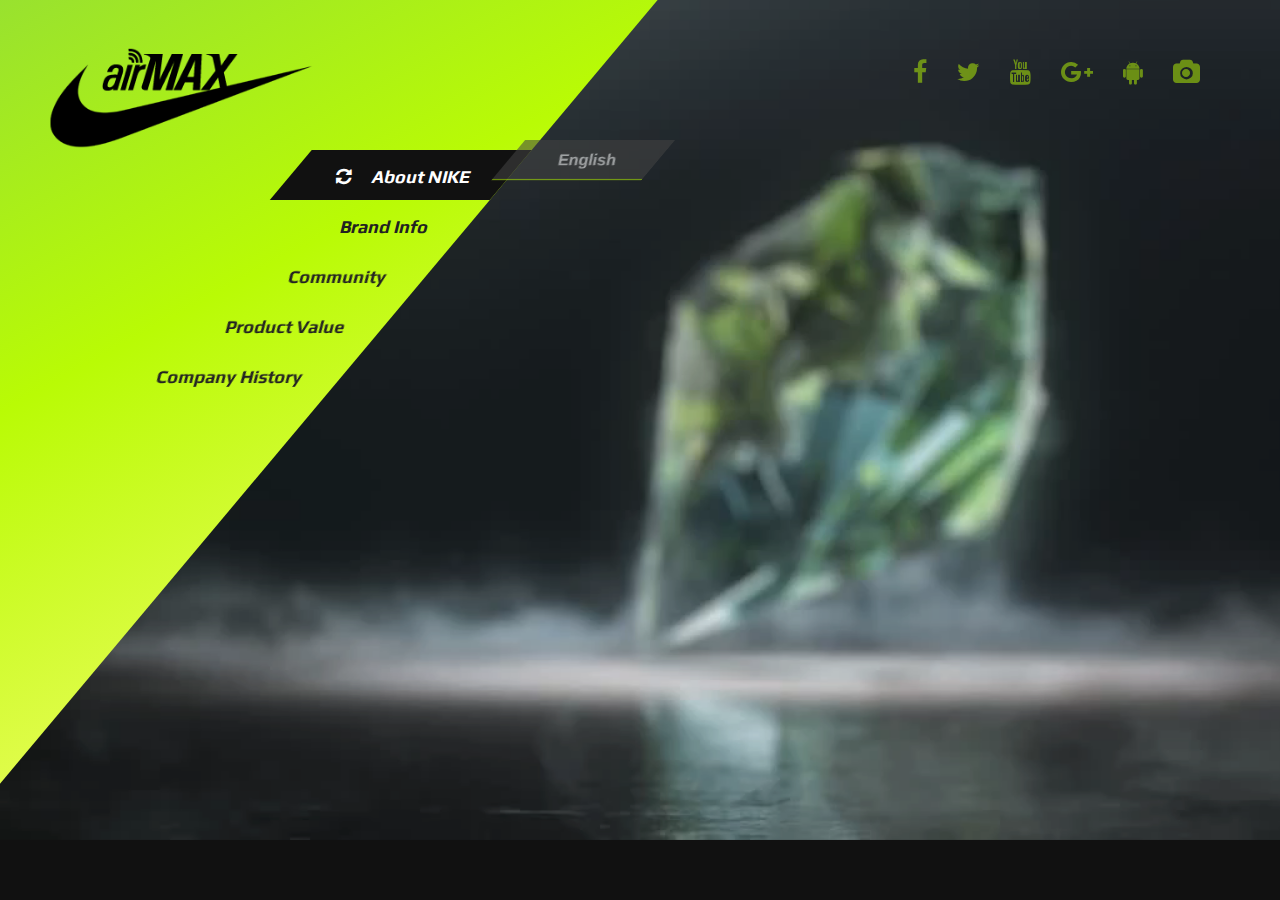
<file: step5/index.html>
﻿<!DOCTYPE html >
<html>
<head>
	<meta http-equiv="X-UA-Compatible" content="IE=Edge" />	
	<title> ex1 step5  </title>
	<link href="http://maxcdn.bootstrapcdn.com/font-awesome/4.2.0/css/font-awesome.min.css" rel="stylesheet">
	<link rel="stylesheet" href="css/style.css" />	
	<script type="text/javascript" src="js/prefixfree.min.js"></script>
</head>
<body>

	<!-- 배경동영상 -->
	<figure class="vid">
		<video  loop="loop" autoplay="autoplay">
			<source src="img/nike.mp4" type="video/mp4" />
		</video>
	</figure>
	
	<!-- 로고 -->
	<h1><img src="img/logo2.png" /></h1>
	
	<!-- header -->
	<header>		
		<ul id="gnb">
			<li class="on">
				<a href="#"><em><i class="fa fa-refresh fa-spin"></i>About NIKE</em></a>
				<ul>
					<li><a href="#"><em><b>English</b></em></a></li>				
				</ul>
			</li>
			<li>
				<a href="#"><em>Brand Info</em></a>				
				<ul>
					<li><a href="#"><em>sub</em></a></li>
					<li><a href="#"><em>sub</em></a></li>
					<li><a href="#"><em>sub</em></a></li>
					<li><a href="#"><em>sub</em></a></li>
				</ul>
			</li>
			<li>
				<a href="#"><em> Community</em></a>
				<ul>
					<li><a href="#"><em>sub</em></a></li>
					<li><a href="#"><em>sub</em></a></li>
					<li><a href="#"><em>sub</em></a></li>		
				</ul>
			</li>
			<li>
				<a href="#"><em>Product Value</em></a>
				<ul>
					<li><a href="#"><em>sub</em></a></li>
					<li><a href="#"><em>sub</em></a></li>			
				</ul>
			</li>
			<li>				
				<a href="#"><em>Company History</em></a>
				<ul>
					<li><a href="#"><em>sub</em></a></li>						
				</ul>
			</li>	
		</ul>
	</header>
	
	<!-- sns 버튼모음 -->
	<ul id="sns">
		<li><a href="#"><i class="fa fa-facebook"></i></a></li>
		<li><a href="#"><i class="fa fa-twitter"></i></a></li>
		<li><a href="#"><i class="fa fa-youtube"></i></a></li>
		<li><a href="#"><i class="fa fa-google-plus"></i></a></li>
		<li><a href="#"><i class="fa fa-android"></i></a></li>
		<li><a href="#"><i class="fa fas fas fa-camera"></i></a></li>
	</ul>
	
</body>
</html>
</file>
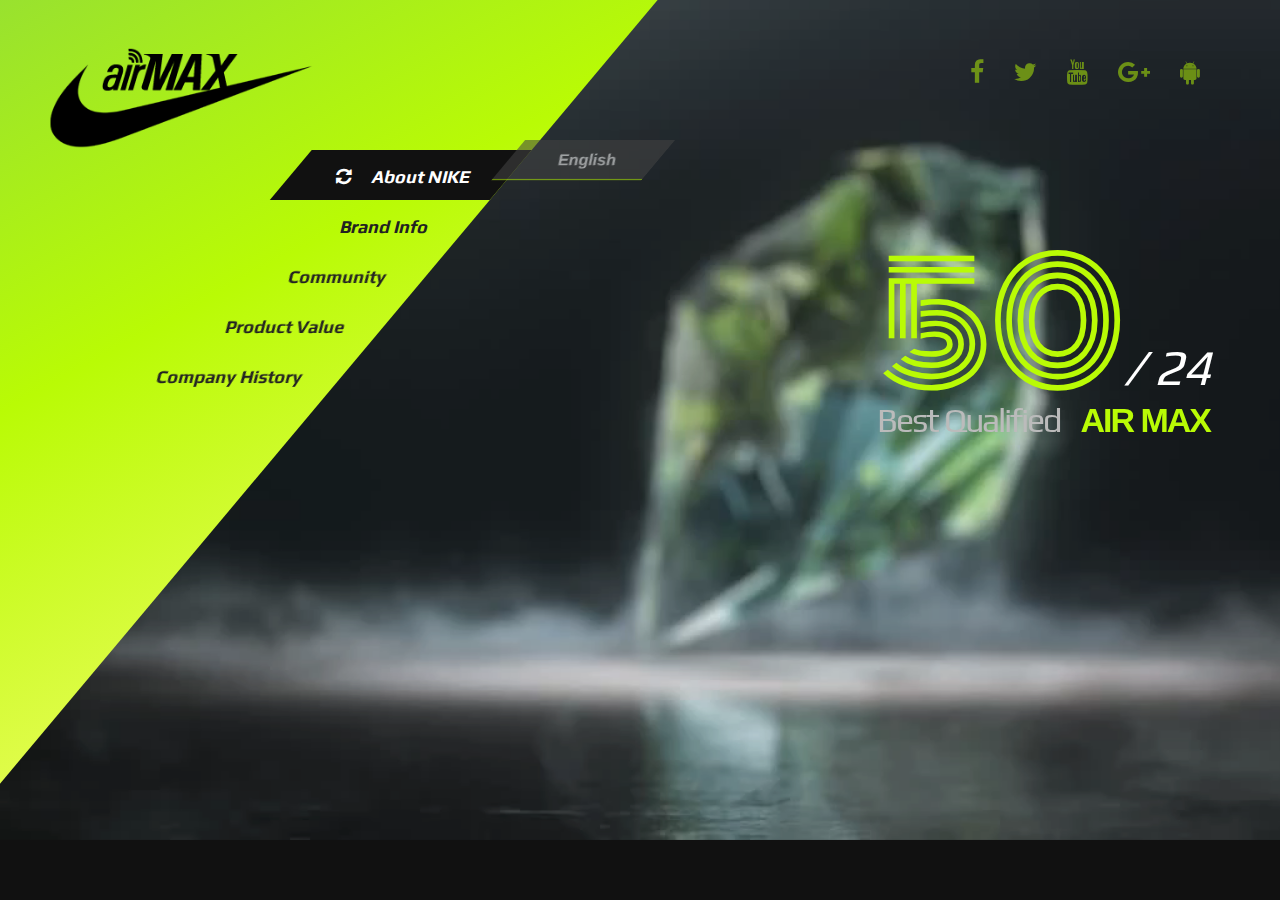
<file: step6/index.html>
﻿<!DOCTYPE html >
<html>
<head>
	<meta http-equiv="X-UA-Compatible" content="IE=Edge" />	
	<title> ex1 step6  </title>
	<link href="http://maxcdn.bootstrapcdn.com/font-awesome/4.2.0/css/font-awesome.min.css" rel="stylesheet">
	<link rel="stylesheet" href="css/style.css" />	
	<script type="text/javascript" src="js/prefixfree.min.js"></script>
</head>
<body>

	<!-- 배경동영상 -->
	<figure class="vid">
		<video  loop="loop" autoplay="autoplay">
			<source src="img/nike.mp4" type="video/mp4" />
		</video>
	</figure>
	
	<!-- 로고 -->
	<h1><img src="img/logo2.png" /></h1>
	
	<!-- header -->
	<header>		
		<ul id="gnb">
			<li class="on">
				<a href="#"><em><i class="fa fa-refresh fa-spin"></i>About NIKE</em></a>
				<ul>
					<li><a href="#"><em><b>English</b></em></a></li>				
				</ul>
			</li>
			<li>
				<a href="#"><em>Brand Info</em></a>				
				<ul>
					<li><a href="#"><em>sub</em></a></li>
					<li><a href="#"><em>sub</em></a></li>
					<li><a href="#"><em>sub</em></a></li>
					<li><a href="#"><em>sub</em></a></li>
				</ul>
			</li>
			<li>
				<a href="#"><em> Community</em></a>
				<ul>
					<li><a href="#"><em>sub</em></a></li>
					<li><a href="#"><em>sub</em></a></li>
					<li><a href="#"><em>sub</em></a></li>		
				</ul>
			</li>
			<li>
				<a href="#"><em>Product Value</em></a>
				<ul>
					<li><a href="#"><em>sub</em></a></li>
					<li><a href="#"><em>sub</em></a></li>			
				</ul>
			</li>
			<li>				
				<a href="#"><em>Company History</em></a>
				<ul>
					<li><a href="#"><em>sub</em></a></li>						
				</ul>
			</li>	
		</ul>
	</header>
	
	<!-- sns 버튼모음 -->
	<ul id="sns">
		<li><a href="#"><i class="fa fa-facebook"></i></a></li>
		<li><a href="#"><i class="fa fa-twitter"></i></a></li>
		<li><a href="#"><i class="fa fa-youtube"></i></a></li>
		<li><a href="#"><i class="fa fa-google-plus"></i></a></li>
		<li><a href="#"><i class="fa fa-android"></i></a></li>
	</ul>
	
	<!-- 웹폰트 텍스트박스 -->
	<section class="txtBox">
		<p class="txt">Best Qualified<b>AIR MAX</b></p>
	<!-- <b>태그는 글씨를 굵게 함 -->
		<p class="tit">50<em>/ 24</em></p>
	<!-- <em> 태그로 이텔릭체 사용 -->
	</section>	
	
</body>
</html>
</file>
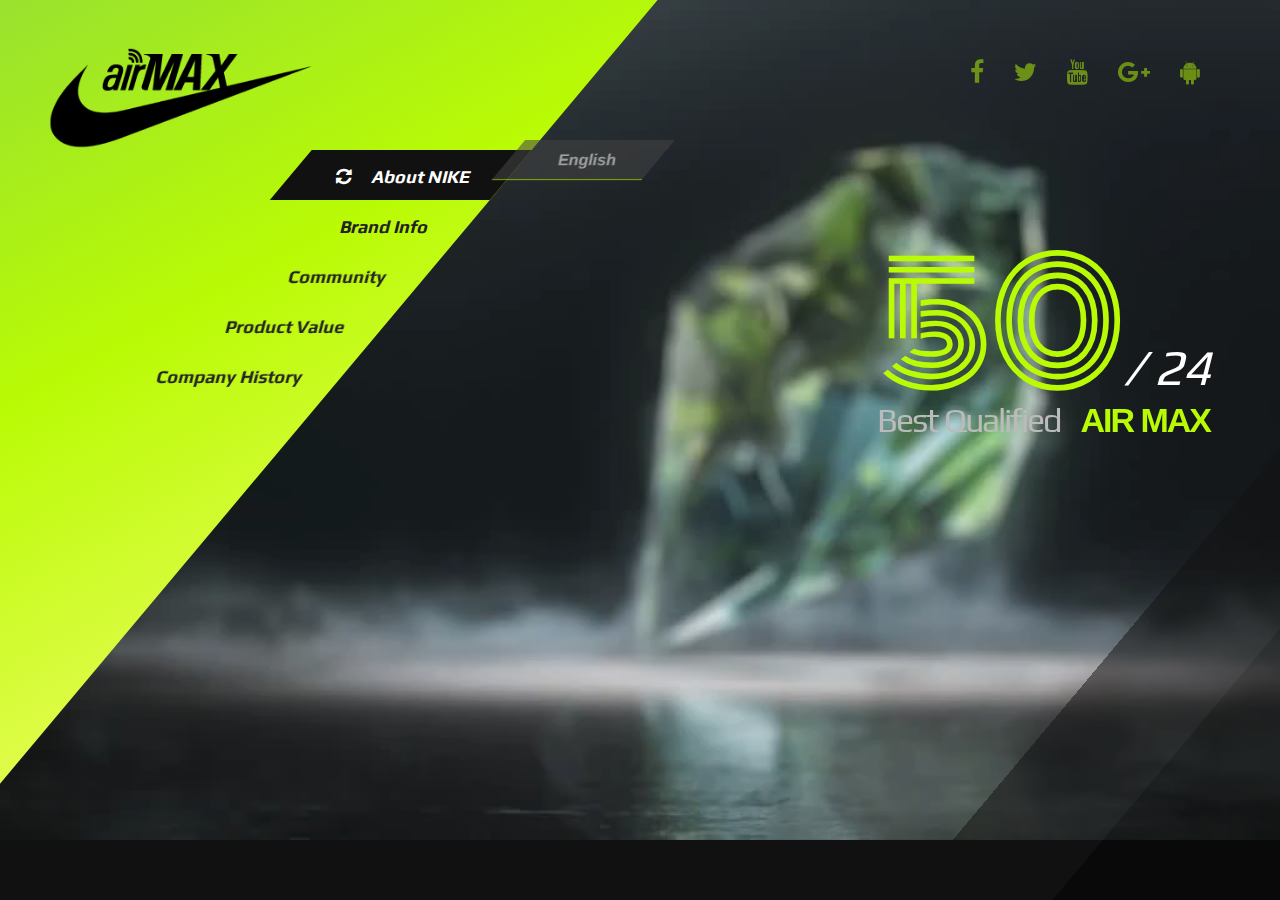
<file: step7/index.html>
﻿<!DOCTYPE html >
<html>
<head>
	<meta http-equiv="X-UA-Compatible" content="IE=Edge" />	
	<title> ex1 step7  </title>
	<link href="http://maxcdn.bootstrapcdn.com/font-awesome/4.2.0/css/font-awesome.min.css" rel="stylesheet">
	<link rel="stylesheet" href="css/style.css" />	
	<script type="text/javascript" src="js/prefixfree.min.js"></script>
</head>
<body>

	<!-- 배경동영상 -->
	<figure class="vid">
		<video  loop="loop" autoplay="autoplay">
			<source src="img/nike.mp4" type="video/mp4" />
		</video>
	</figure>
	
	<!-- 로고 -->
	<h1><img src="img/logo2.png" /></h1>
	
	<!-- header -->
	<header>		
		<ul id="gnb">
			<li class="on">
				<a href="#"><em><i class="fa fa-refresh fa-spin"></i>About NIKE</em></a>
				<ul>
					<li><a href="#"><em><b>English</b></em></a></li>				
				</ul>
			</li>
			<li>
				<a href="#"><em>Brand Info</em></a>				
				<ul>
					<li><a href="#"><em>sub</em></a></li>
					<li><a href="#"><em>sub</em></a></li>
					<li><a href="#"><em>sub</em></a></li>
					<li><a href="#"><em>sub</em></a></li>
				</ul>
			</li>
			<li>
				<a href="#"><em> Community</em></a>
				<ul>
					<li><a href="#"><em>sub</em></a></li>
					<li><a href="#"><em>sub</em></a></li>
					<li><a href="#"><em>sub</em></a></li>		
				</ul>
			</li>
			<li>
				<a href="#"><em>Product Value</em></a>
				<ul>
					<li><a href="#"><em>sub</em></a></li>
					<li><a href="#"><em>sub</em></a></li>			
				</ul>
			</li>
			<li>				
				<a href="#"><em>Company History</em></a>
				<ul>
					<li><a href="#"><em>sub</em></a></li>						
				</ul>
			</li>	
		</ul>
	</header>
	
	<!-- sns 버튼모음 -->
	<ul id="sns">
		<li><a href="#"><i class="fa fa-facebook"></i></a></li>
		<li><a href="#"><i class="fa fa-twitter"></i></a></li>
		<li><a href="#"><i class="fa fa-youtube"></i></a></li>
		<li><a href="#"><i class="fa fa-google-plus"></i></a></li>
		<li><a href="#"><i class="fa fa-android"></i></a></li>
	</ul>
	
	<!-- 웹폰트 텍스트박스 -->
	<section class="txtBox">
		<p class="txt">Best Qualified<b>AIR MAX</b></p>
		<p class="tit">50<em>/ 24</em></p>
	</section>	
	
	<!-- 하단 컨텐츠박스 -->
	<section id="side">
		<div class="con">
			<p>
				<em>Event & Community</em>
				<a href="#"><img src="img/pic1.png" /></a>				
			</p>
			<p>
				<em>News & Notice</em>
				<a href="#"><img src="img/pic2.png" /></a>				
			</p>
			<p>
				<em>Product Review</em>
				<a href="#"><img src="img/pic3.png" /></a>				
			</p>		
		</div>		
	</section>
	
</body>
</html>
</file>
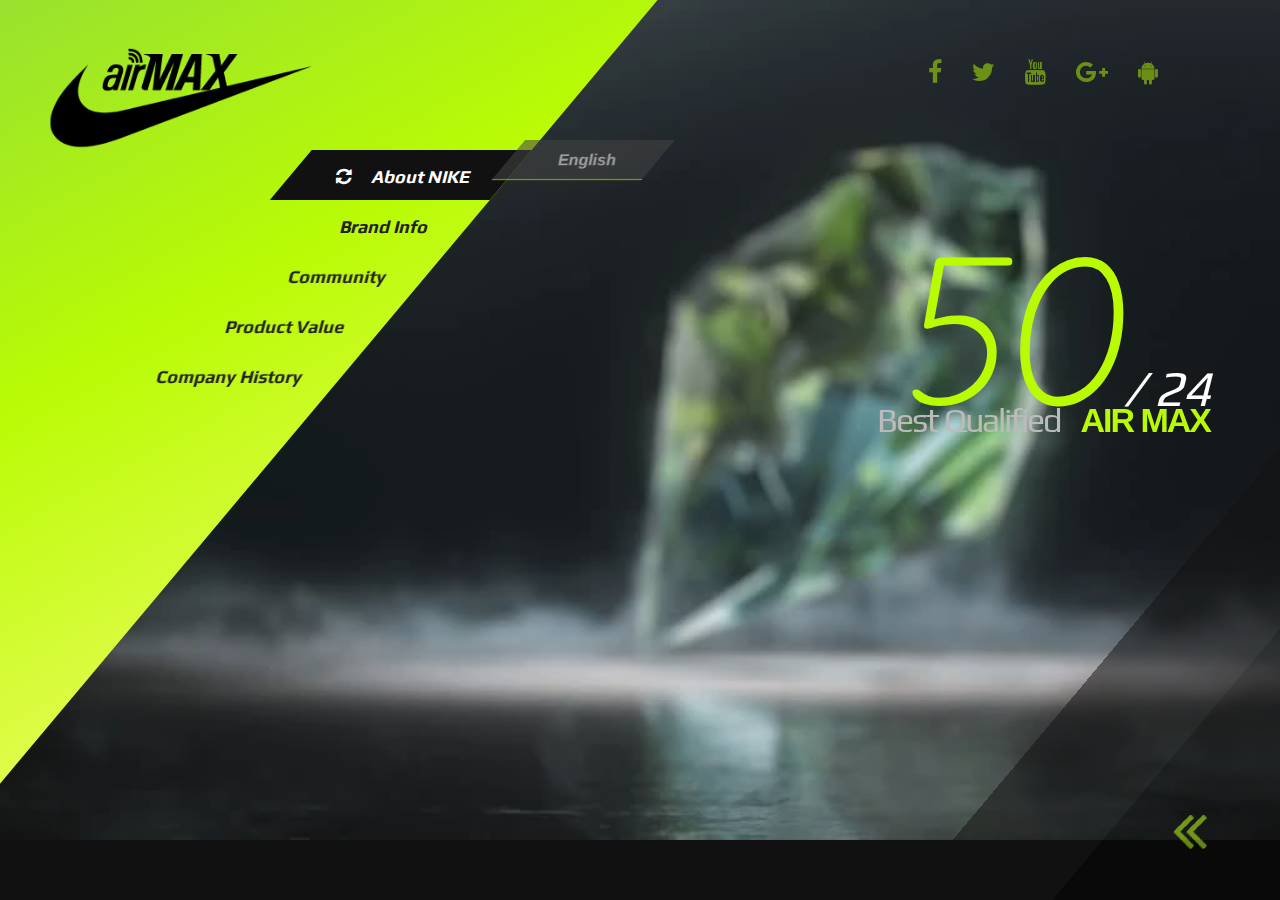
<file: step8/index.html>
﻿<!DOCTYPE html >
<html>
<head>
	<meta http-equiv="X-UA-Compatible" content="IE=Edge" />	
	<title> ex1 step8  </title>
	<link href="http://maxcdn.bootstrapcdn.com/font-awesome/4.2.0/css/font-awesome.min.css" rel="stylesheet">
	<link rel="stylesheet" href="css/style.css" />	
	<script type="text/javascript" src="js/prefixfree.min.js"></script>
</head>
<body>

	<!-- 배경동영상 -->
	<figure class="vid">
		<video  loop="loop" autoplay="autoplay">
			<source src="img/nike.mp4" type="video/mp4" />
		</video>
	</figure>
	
	<!-- 로고 -->
	<h1><img src="img/logo2.png" /></h1>
	
	<!-- header -->
	<header>		
		<ul id="gnb">
			<li class="on">
				<a href="#"><em><i class="fa fa-refresh fa-spin"></i>About NIKE</em></a>
				<ul>
					<li><a href="#"><em><b>English</b></em></a></li>				
				</ul>
			</li>
			<li>
				<a href="#"><em>Brand Info</em></a>				
				<ul>
					<li><a href="#"><em>sub</em></a></li>
					<li><a href="#"><em>sub</em></a></li>
					<li><a href="#"><em>sub</em></a></li>
					<li><a href="#"><em>sub</em></a></li>
				</ul>
			</li>
			<li>
				<a href="#"><em> Community</em></a>
				<ul>
					<li><a href="#"><em>sub</em></a></li>
					<li><a href="#"><em>sub</em></a></li>
					<li><a href="#"><em>sub</em></a></li>		
				</ul>
			</li>
			<li>
				<a href="#"><em>Product Value</em></a>
				<ul>
					<li><a href="#"><em>sub</em></a></li>
					<li><a href="#"><em>sub</em></a></li>			
				</ul>
			</li>
			<li>				
				<a href="#"><em>Company History</em></a>
				<ul>
					<li><a href="#"><em>sub</em></a></li>						
				</ul>
			</li>	
		</ul>
	</header>
	
	<!-- sns 버튼모음 -->
	<ul id="sns">
		<li><a href="#"><i class="fa fa-facebook"></i></a></li>
		<li><a href="#"><i class="fa fa-twitter"></i></a></li>
		<li><a href="#"><i class="fa fa-youtube"></i></a></li>
		<li><a href="#"><i class="fa fa-google-plus"></i></a></li>
		<li><a href="#"><i class="fa fa-android"></i></a></li>
		<li><a href="#"><i class="fas fa-car"></i></a></li>
	</ul>
	
	<!-- 웹폰트 텍스트박스 -->
	<section class="txtBox">
		<p class="txt">Best Qualified<b>AIR MAX</b></p>
		<p class="tit">50<em>/ 24</em></p>
	</section>	
	
	<!-- 하단 컨텐츠박스 -->
	<section id="side">
		<div class="con">
			<p>
				<em>Event & Community</em>
				<a href="#"><img src="img/pic1.png" /></a>				
			</p>
			<p>
				<em>News & Notice</em>
				<a href="#"><img src="img/pic2.png" /></a>				
			</p>
			<p>
				<em>Product Review</em>
				<a href="#"><img src="img/pic3.png" /></a>				
			</p>		
		</div>	
		<!-- 자동롤링 버튼 -->
		<div class="btnContents">
			<i class="fa fa-angle-double-left"></i>
			<i class="fa fa-angle-double-left"></i>  
			<i class="fa fa-angle-double-left"></i>
		</div>
	</section>
	
</body>
</html>
</file>
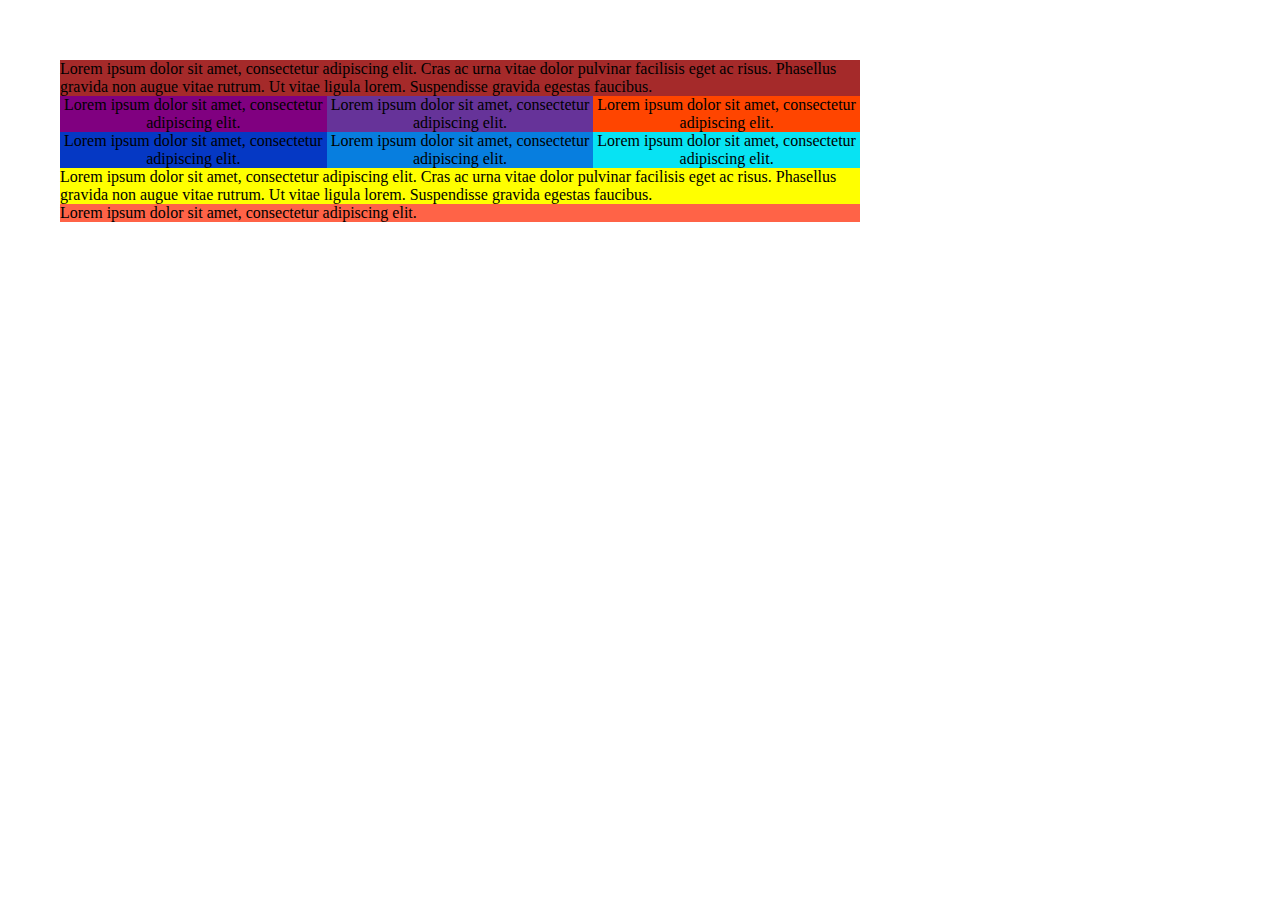
<file: practice1_onetruelayout.html>
<!DOCTYPE html>
<html>
<head>
    <title>Layout</title>
    <style>
        body {
            width: 800px;
            margin: 60px;
        }
        #middle { overflow: hidden;text-align: center;}
    
        #left_1 { float: left; width: 33.3333%; background: purple;}
        #center_1{float: left; width: 33.3333%; background: rebeccapurple;}
        #right_1 { float: left; width: 33.3333%; background: orangered; }
       
        #middle2 { overflow: hidden;text-align: center;}
    
    #left_2 { float: left; width: 33.3333%; background: rgb(5, 56, 196);}
    #center_2{float: left; width: 33.3333%; background: rgb(7, 126, 223);}
    #right_2 { float: left; width: 33.3333%; background: rgb(7, 227, 243)}
        
        #top { background: brown; }
        #bottom { background: yellow; }
        #lastbottom{background : tomato}
    </style>
</head>
<body>
    <div id="top">Lorem ipsum dolor sit amet, consectetur adipiscing elit. Cras ac urna vitae dolor pulvinar facilisis eget ac risus. Phasellus gravida non augue vitae rutrum. Ut vitae ligula lorem. Suspendisse gravida egestas faucibus.</div>
    <div id="middle">
        <div id="left_1">Lorem ipsum dolor sit amet, consectetur adipiscing elit.</div>
        <div id="center_1"> Lorem ipsum dolor sit amet, consectetur adipiscing elit.</div>
        <div id="right_1"> Lorem ipsum dolor sit amet, consectetur adipiscing elit.</div>
    </div><div id="middle2">
        <div id="left_2">Lorem ipsum dolor sit amet, consectetur adipiscing elit.</div>
        <div id="center_2"> Lorem ipsum dolor sit amet, consectetur adipiscing elit.</div>
        <div id="right_2"> Lorem ipsum dolor sit amet, consectetur adipiscing elit.</div>
    </div>
    <div id="bottom">Lorem ipsum dolor sit amet, consectetur adipiscing elit. Cras ac urna vitae dolor pulvinar facilisis eget ac risus. Phasellus gravida non augue vitae rutrum. Ut vitae ligula lorem. Suspendisse gravida egestas faucibus.</div>
    <div id = "lastbottom">Lorem ipsum dolor sit amet, consectetur adipiscing elit.</div>
</body>
</html>
</file>
<file: step8/css/style.css>
@charset "utf-8";
@import url("http://fonts.googleapis.com/css?family=Play");
@import url(http://fonts.googleapis.com/css?family=Monoton);
@import url("https://fonts.googleapis.com/css2?family=Edu+AU+VIC+WA+NT+Hand:wght@400..700&display=swap");
/*    Reset CSS  */
* {
  margin: 0;
  padding: 0;
}
ol,
ul {
  list-style: none;
}
a {
  outline: 0;
  text-decoration: none;
  color: #bbb;
}
img {
  border: 0;
}
body {
  position: fixed;
  width: 100%;
  height: 100%;
  background: #111;
}

/* 배경동영상 */
.vid {
  width: 100%;
  height: 100%;
  position: fixed;
  top: -60px;
  left: 0px;
  opacity: 0.9;
}
.vid video {
  width: 100%;
  min-width: 1600px;
}

/*로고*/
h1 {
  position: fixed;
  top: 40px;
  left: 40px;
  z-index: 10;
}
h1 img {
  width: 280px;
  height: auto;
}
header {
  width: 700px;
  height: 100%;
  position: fixed;
  top: 0px;
  left: -420px;
  background: linear-gradient(-45deg, #e6fc55, #b9fb05, #97e031);
  transform: skewX(-40deg);
}

/* 1depth*/
#gnb {
  width: 220px;
  position: absolute;
  top: 150px;
  right: 0px;
}
#gnb > li {
  position: relative;
}
#gnb > li > a {
  display: block;
  width: 220px;
  height: 50px;
  font: bold 18px/3 play;
  color: #222;
  box-sizing: border-box;
  padding-right: 40px;
  text-align: right;
}
#gnb > li.on > a {
  background: #111;
  color: #fff;
}
#gnb > li:hover > a {
  background: #111;
  color: #fff;
}
#gnb em {
  display: inline-block;
  transform: skewX(40deg) !important;
}
#gnb em i {
  margin-right: 20px;
}

/* 2depth */
#gnb ul {
  position: absolute;
  left: 0px;
  top: 0px;
  opacity: 0;
  transition: all 0.4s;
}
#gnb > li:hover ul {
  opacity: 0.8;
  left: 205px;
}
#gnb ul a {
  display: block;
  width: 150px;
  height: 40px;
  background: #222;
  border-bottom: 1px solid #b9fb05;
  font: bold 16px/2.5 arial;
  color: #fff;
  box-sizing: border-box;
  padding-left: 50px;
  margin-bottom: 3px;
  transition: all 0.5s;
}
#gnb ul a:hover {
  background: #b9fb05;
  color: #333;
}
#gnb > li.on ul {
  opacity: 0.8;
  left: 205px;
  top: -10px;
}
#gnb li.on ul a {
  background: #444;
  opacity: 0.7;
}

/* sns 버튼 모음*/
#sns {
  position: fixed;
  top: 60px;
  right: 50px;
}
#sns li {
  float: left;
  margin-right: 30px;
}
#sns .fa {
  font-size: 25px;
  color: #b9fb05;
  opacity: 0.5;
  transform: scale(1);
  transition: all 0.5s;
}
#sns .fa:hover {
  opacity: 1;
  transform: scale(1.4);
}

/* 텍스트 박스 */
.txtBox {
  width: 340px;
  height: 280px;
  position: fixed;
  top: 200px;
  right: 70px;
}
.txt {
  position: absolute;
  top: 200px;
  right: 0px;
  font-size: 34px;
  font-family: play;
  color: #bbb;
  letter-spacing: -2px;
}
.txt b {
  font: bold 34px arial;
  color: #b9fb05;
  margin-left: 20px;
}
.tit {
  position: absolute;
  top: 0px;
  right: 0px;
  font-size: 160px;
  color: #b9fb05;
  font-family: "Edu AU VIC WA NT Hand", cursive;
  letter-spacing: -1px;
}
.tit em {
  font-size: 50px;
  font-family: play;
  color: #fff;
}

/* contents 레이아웃 */
#side {
  width: 800px;
  height: 100%;
  position: fixed;
  bottom: 0px;
  right: -800px;
  background: #111;
  opacity: 0.5;
  transform: skewX(-40deg);
  transition: all 0.5s;
}
#side:hover {
  right: -500px;
  opacity: 0.8;
}
#side .con {
  width: 400px;
  height: 100%;
  position: absolute;
  left: 150px;
  bottom: 0px;
  background: #000;
  box-sizing: border-box;
  padding: 10px;
  transition: all 1s;
}
#side:hover .con {
  left: 50px;
}

/* contents내 썸네일 */
#side .con p {
  width: 300px;
  height: 100px;
  position: absolute;
  left: 50px;
}
#side .con p em {
  display: inline-block;
  font: bold 16px/1.7 arial;
  color: #a0bd50;
  transform: skewX(40deg);
}
#side .con p img {
  width: 300px;
  height: 70px;
  opacity: 0.3;
  transition: all 0.5s;
}
#side .con p img:hover {
  opacity: 1;
}
#side .con p:nth-child(1) {
  bottom: 270px;
  transform: translateX(200px);
  transition: all 0.4s;
}
#side .con p:nth-child(2) {
  bottom: 160px;
  transform: translateX(200px);
  transition: all 0.8s;
}
#side .con p:nth-child(3) {
  bottom: 50px;
  transform: translateX(200px);
  transition: all 1.2s;
}
#side:hover .con p {
  transform: translateX(0px);
}

/* 자동롤링 버튼*/
/* #side 아이디 내 .btnContents 클래스의 스타일 설정 */
#side .btnContents {
  width: 150px; /* 버튼 콘텐츠의 너비를 150px로 설정 */
  height: 50px; /* 버튼 콘텐츠의 높이를 50px로 설정 */
  position: absolute; /* 부모 요소 내에서 절대 위치 지정 */
  bottom: 40px; /* 부모 요소의 아래에서 40px 떨어진 위치에 배치 */
  left: 100px; /* 부모 요소의 왼쪽에서 100px 떨어진 위치에 배치 */
  color: #b9fb05; /* 텍스트 색상을 #b9fb05로 설정 */
  transform: skewX(40deg); /* X축을 기준으로 요소를 40도 기울임 */
}

/* 부모 요소인 #side에 마우스를 올렸을 때 .btnContents 클래스의 스타일 변경 */
#side:hover .btnContents {
  left: 700px; /* 부모 요소에 마우스를 올리면 요소를 왼쪽에서 700px로 이동 */
}

/* .btnContents 클래스 내부의 <i> 태그 스타일 설정 */
.btnContents i {
  font-size: 60px; /* 폰트 크기를 60px로 설정 */
  position: absolute; /* 절대 위치 지정 */
  bottom: 0px; /* 요소를 아래에서 0px 떨어진 위치에 배치 */
  right: 0px; /* 요소를 오른쪽에서 0px 떨어진 위치에 배치 */
  opacity: 1; /* 불투명도를 1로 설정 (완전히 보임) */
}

/* 첫 번째 <i> 태그에 애니메이션 적용 */
.btnContents i:nth-child(1) {
  animation: ani linear 1.5s 0s infinite; /* 1.5초 동안 linear로 무한 반복 애니메이션 */
}

/* 두 번째 <i> 태그에 애니메이션 적용 */
.btnContents i:nth-child(2) {
  animation: ani linear 1.5s 0.5s infinite; /* 0.5초 지연 후 1.5초 동안 linear로 무한 반복 애니메이션 */
}

/* 세 번째 <i> 태그에 애니메이션 적용 */
.btnContents i:nth-child(3) {
  animation: ani linear 1.5s 1s infinite; /* 1초 지연 후 1.5초 동안 linear로 무한 반복 애니메이션 */
}

/* ani 애니메이션 키프레임 정의 */
@keyframes ani {
  0% {
    right: 0px; /* 애니메이션 시작 시 요소를 오른쪽에서 0px 위치에 배치 */
    transform: scale(1); /* 크기를 1로 설정 */
    opacity: 1; /* 불투명도를 1로 설정 (완전히 보임) */
  }
  100% {
    right: 100px; /* 애니메이션 종료 시 요소를 오른쪽에서 100px 위치에 배치 */
    transform: scale(1.5); /* 크기를 1.5로 설정 */
    opacity: 0; /* 불투명도를 0으로 설정 (완전히 투명) */
  }
}
</file>
<file: step5/css/style.css>
@charset "utf-8";
@import url(http://fonts.googleapis.com/css?family=Play);
@import url(http://fonts.googleapis.com/css?family=Monoton);

/*    Reset CSS  */
* { margin:0;  padding:0; }
ol,ul { list-style: none; }
a { outline:0; text-decoration:none; color:#bbb;}
img { border:0;}
body { position:fixed;  width:100%; height:100%; background:#111;}


/* 배경동영상 */
.vid { width:100%; height:100%; position:fixed; top:-60px; left:0px; opacity:0.9; }
.vid video { width:100%; min-width:1600px; }

/*로고*/
h1 { position:fixed; top:40px; left:40px; z-index:10;}
h1 img { width:280px; height:auto;}
header { width:700px; height:100%; position:fixed; top:0px; left:-420px; background:linear-gradient(-45deg,#e6fc55, #b9fb05, #97e031); transform:skewX(-40deg); }

/* 1depth*/
#gnb { 	width:220px; position:absolute; top:150px; right:0px;}
#gnb>li {position:relative; }
#gnb>li>a { display:block; width:220px; height:50px; font:bold 18px/3 play; color:#222; box-sizing:border-box; padding-right:40px; text-align:right;}
#gnb>li.on>a { background:#111; color:#fff;}
#gnb>li:hover>a { background:#111; color:#fff;}
#gnb em { display:inline-block; transform:skewX(40deg)!important; }
#gnb em i { 	margin-right:20px;}

/* 2depth */
#gnb ul { position:absolute; left:0px;  top:0px; opacity:0; transition:all 0.4s;}
#gnb>li:hover ul { opacity:0.8; left:205px; }
#gnb ul a { display:block; width:150px; height:40px; background:#222; border-bottom:1px solid #b9fb05; font:bold 16px/2.5 arial; color:#fff; box-sizing:border-box; padding-left:50px; margin-bottom:3px; transition:all 0.5s; }
#gnb ul a:hover { background:#b9fb05; color:#333; }
#gnb>li.on ul { opacity:0.8; left:205px; top:-10px; }
#gnb li.on ul a { background:#444; opacity:0.7; } 

/* sns 버튼 모음*/
#sns { position:fixed; top:60px; right:50px;}
#sns li { float:left; margin-right:30px;}
#sns .fa { font-size:25px; color:#b9fb05; opacity:0.5;	transform:scale(1); 	transition:all 0.5s;}
#sns .fa:hover { opacity:1; transform:scale(1.4);}
</file>
<file: step6/css/style.css>
@charset "utf-8";
@import url(http://fonts.googleapis.com/css?family=Play);
@import url(http://fonts.googleapis.com/css?family=Monoton);

/*    Reset CSS  */
* { margin:0;  padding:0; }
ol,ul { list-style: none; }
a { outline:0; text-decoration:none; color:#bbb;}
img { border:0;}
body { position:fixed;  width:100%; height:100%; background:#111;}


/* 배경동영상 */
.vid { width:100%; height:100%; position:fixed; top:-60px; left:0px; opacity:0.9; }
.vid video { width:100%; min-width:1600px; }

/*로고*/
h1 { position:fixed; top:40px; left:40px; z-index:10;}
h1 img { width:280px; height:auto;}
header { width:700px; height:100%; position:fixed; top:0px; left:-420px; background:linear-gradient(-45deg,#e6fc55, #b9fb05, #97e031); transform:skewX(-40deg); }

/* 1depth*/
#gnb { 	width:220px; position:absolute; top:150px; right:0px;}
#gnb>li {position:relative; }
#gnb>li>a { display:block; width:220px; height:50px; font:bold 18px/3 play; color:#222; box-sizing:border-box; padding-right:40px; text-align:right;}
#gnb>li.on>a { background:#111; color:#fff;}
#gnb>li:hover>a { background:#111; color:#fff;}
#gnb em { display:inline-block; transform:skewX(40deg)!important; }
#gnb em i { 	margin-right:20px;}

/* 2depth */
#gnb ul { position:absolute; left:0px;  top:0px; opacity:0; transition:all 0.4s;}
#gnb>li:hover ul { opacity:0.8; left:205px; }
#gnb ul a { display:block; width:150px; height:40px; background:#222; border-bottom:1px solid #b9fb05; font:bold 16px/2.5 arial; color:#fff; box-sizing:border-box; padding-left:50px; margin-bottom:3px; transition:all 0.5s; }
#gnb ul a:hover { background:#b9fb05; color:#333; }
#gnb>li.on ul { opacity:0.8; left:205px; top:-10px; }
#gnb li.on ul a { background:#444; opacity:0.7; } 

/* sns 버튼 모음*/
#sns { position:fixed; top:60px; right:50px;}
#sns li { float:left; margin-right:30px;}
#sns .fa { font-size:25px; color:#b9fb05; opacity:0.5;	transform:scale(1); 	transition:all 0.5s;}
#sns .fa:hover { opacity:1; transform:scale(1.4);}

/* 텍스트 박스 */
.txtBox { width:340px; height:280px; position:fixed; top:200px; right:70px; }
.txt { position:absolute; top:200px; right:0px; font-size:34px; font-family:play; color:#bbb; letter-spacing:-2px;}
.txt b { font:bold 34px arial; color:#b9fb05; 	margin-left:20px;}
.tit { position:absolute; top:0px; right:0px; font-size:160px; color:#b9fb05; font-family: 'Monoton', cursive; letter-spacing:-1px;}
.tit em { font-size:50px; font-family:play; color:#fff;}
</file>
<file: step7/css/style.css>
@charset "utf-8";
@import url(http://fonts.googleapis.com/css?family=Play);
@import url(http://fonts.googleapis.com/css?family=Monoton);

/*    Reset CSS  */
* {
  margin: 0;
  padding: 0;
}
ol,
ul {
  list-style: none;
}
a {
  outline: 0;
  text-decoration: none;
  color: #bbb;
}
img {
  border: 0;
}
body {
  position: fixed;
  width: 100%;
  height: 100%;
  background: #111;
}

/* 배경동영상 */
.vid {
  width: 100%;
  height: 100%;
  position: fixed;
  top: -60px;
  left: 0px;
  opacity: 0.9;
}
.vid video {
  width: 100%;
  min-width: 1600px;
}

/*로고*/
h1 {
  position: fixed;
  top: 40px;
  left: 40px;
  z-index: 10;
}
h1 img {
  width: 280px;
  height: auto;
}
header {
  width: 700px;
  height: 100%;
  position: fixed;
  top: 0px;
  left: -420px;
  background: linear-gradient(-45deg, #e6fc55, #b9fb05, #97e031);
  transform: skewX(-40deg);
}

/* 1depth*/
#gnb {
  width: 220px;
  position: absolute;
  top: 150px;
  right: 0px;
}
#gnb > li {
  position: relative;
}
#gnb > li > a {
  display: block;
  width: 220px;
  height: 50px;
  font: bold 18px/3 play;
  color: #222;
  box-sizing: border-box;
  padding-right: 40px;
  text-align: right;
}
#gnb > li.on > a {
  background: #111;
  color: #fff;
}
#gnb > li:hover > a {
  background: #111;
  color: #fff;
}
#gnb em {
  display: inline-block;
  transform: skewX(40deg) !important;
}
#gnb em i {
  margin-right: 20px;
}

/* 2depth */
#gnb ul {
  position: absolute;
  left: 0px;
  top: 0px;
  opacity: 0;
  transition: all 0.4s;
}
#gnb > li:hover ul {
  opacity: 0.8;
  left: 205px;
}
#gnb ul a {
  display: block;
  width: 150px;
  height: 40px;
  background: #222;
  border-bottom: 1px solid #b9fb05;
  font: bold 16px/2.5 arial;
  color: #fff;
  box-sizing: border-box;
  padding-left: 50px;
  margin-bottom: 3px;
  transition: all 0.5s;
}
#gnb ul a:hover {
  background: #b9fb05;
  color: #333;
}
#gnb > li.on ul {
  opacity: 0.8;
  left: 205px;
  top: -10px;
}
#gnb li.on ul a {
  background: #444;
  opacity: 0.7;
}

/* sns 버튼 모음*/
#sns {
  position: fixed;
  top: 60px;
  right: 50px;
}
#sns li {
  float: left;
  margin-right: 30px;
}
#sns .fa {
  font-size: 25px;
  color: #b9fb05;
  opacity: 0.5;
  transform: scale(1);
  transition: all 0.5s;
}
#sns .fa:hover {
  opacity: 1;
  transform: scale(1.4);
}

/* 텍스트 박스 */
.txtBox {
  width: 340px;
  height: 280px;
  position: fixed;
  top: 200px;
  right: 70px;
}
.txt {
  position: absolute;
  top: 200px;
  right: 0px;
  font-size: 34px;
  font-family: play;
  color: #bbb;
  letter-spacing: -2px;
}
.txt b {
  font: bold 34px arial;
  color: #b9fb05;
  margin-left: 20px;
}
.tit {
  position: absolute;
  top: 0px;
  right: 0px;
  font-size: 160px;
  color: #b9fb05;
  font-family: "Monoton", cursive;
  letter-spacing: -1px;
}
.tit em {
  font-size: 50px;
  font-family: play;
  color: #fff;
}

/* contents 레이아웃 */
#side {
  width: 800px;
  height: 100%;
  position: fixed;
  bottom: 0px;
  right: -800px;
  background: #111;
  opacity: 0.5;
  transform: skewX(-40deg);
  transition: all 0.5s;
}
#side:hover {
  right: -500px;
  opacity: 0.8;
}
#side .con {
  width: 400px;
  height: 100%;
  position: absolute;
  left: 150px;
  bottom: 0px;
  background: #000;
  box-sizing: border-box;
  padding: 10px;
  transition: all 1s;
}
#side:hover .con {
  left: 50px;
}

/* contents내 썸네일 */
#side .con p {
  width: 300px;
  height: 100px;
  position: absolute;
  left: 50px;
}
#side .con p em {
  display: inline-block;
  font: bold 16px/1.7 arial;
  color: #a0bd50;
  transform: skewX(40deg);
}
#side .con p img {
  width: 300px;
  height: 70px;
  opacity: 0.3;
  transition: all 0.5s;
}
#side .con p img:hover {
  opacity: 1;
}
#side .con p:nth-child(1) {
  bottom: 270px;
  transform: translateX(200px);
  transition: all 0.4s;
}
#side .con p:nth-child(2) {
  bottom: 160px;
  transform: translateX(200px);
  transition: all 0.8s;
}
#side .con p:nth-child(3) {
  bottom: 50px;
  transform: translateX(200px);
  transition: all 1.2s;
}
#side:hover .con p {
  transform: translateX(0px);
}
</file>
